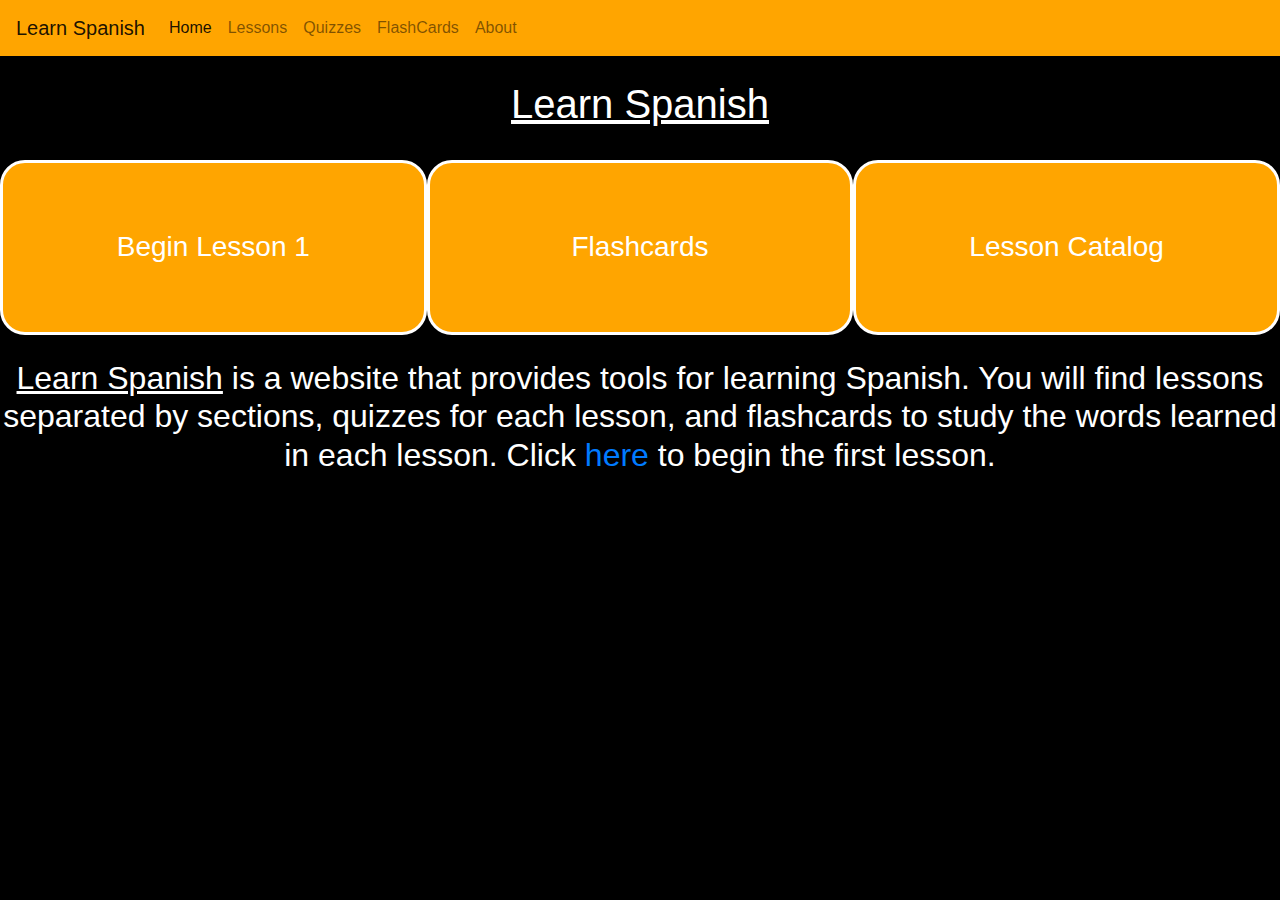
<file: index.html>
<!DOCTYPE html>
<html>
    <head>
    
        <title>Learn Spanish</title>

        <link rel="stylesheet" href="https://maxcdn.bootstrapcdn.com/bootstrap/4.0.0/css/bootstrap.min.css" integrity="sha384-Gn5384xqQ1aoWXA+058RXPxPg6fy4IWvTNh0E263XmFcJlSAwiGgFAW/dAiS6JXm" crossorigin="anonymous">
        <link rel="stylesheet" type="text/css" href="homepage.css">

        <meta charset="UTF-8">
        <meta name="viewport" content="width=device-width, initial-scale=1.0">

    </head>

    <body>

        <nav class="navbar navbar-expand-lg navbar-light navbar-custom">
            <a class="navbar-brand" href="index.html">Learn Spanish</a>
            <button class="navbar-toggler" type="button" data-toggle="collapse" data-target="#navbarSupportedContent" aria-controls="navbarSupportedContent" aria-expanded="false" aria-label="Toggle navigation">
                <span class="navbar-toggler-icon"></span>
            </button>

            <div class="collapse navbar-collapse" id="navbarSupportedContent">
                <ul class="navbar-nav mr-auto">
                    <li class="nav-item active">
                        <a class="nav-link" href="index.html">Home</a>
                    </li>
                    <li class="nav-item">
                        <a class="nav-link" href="lessons.html">Lessons</a>
                    </li>
                    <li class="nav-item">
                        <a class="nav-link" href="quizes.html">Quizzes</a>
                    </li>
                    <li class="nav-item">
                        <a class="nav-link" href="flashcards.html">FlashCards</a>
                    </li>
                    <li class="nav-item">
                        <a class="nav-link" href="about.html">About</a>
                    </li>
                </ul>
            </div>
        </nav>

        <div class="centered-container">

            <br>
            <h1 class="centered-text">Learn Spanish</h1>
            <br>

            <div class="row custom-row">
                <a href="lesson-pick.html?section=1" class="fixed-height-box col-md-4 centered-text"><div><h3><br><br>Begin Lesson 1</h3></div></a>
                <a href="flashcards.html" class="fixed-height-box col-md-4 centered-text"><div><h3><br><br>Flashcards</h3></div></a>
                <a href="lessons.html" class="fixed-height-box col-md-4 centered-text"><div><h3><br><br>Lesson Catalog</h3></div></a>
            </div>

            <br>
            <h2 class="centered-text"><u>Learn Spanish</u> is a website that provides tools for learning Spanish. You will find lessons separated by sections, quizzes for each lesson, and flashcards to study the words learned in each lesson. Click <a href="lesson-pick.html?section=1">here</a> to begin the first lesson.</h2>
        </div>

        <script src="https://code.jquery.com/jquery-3.2.1.slim.min.js" integrity="sha384-KJ3o2DKtIkvYIK3UENzmM7KCkRr/rE9/Qpg6aAZGJwFDMVNA/GpGFF93hXpG5KkN" crossorigin="anonymous"></script>
        <script src="https://cdnjs.cloudflare.com/ajax/libs/popper.js/1.12.9/umd/popper.min.js" integrity="sha384-ApNbgh9B+Y1QKtv3Rn7W3mgPxhU9K/ScQsAP7hUibX39j7fakFPskvXusvfa0b4Q" crossorigin="anonymous"></script>
        <script src="https://maxcdn.bootstrapcdn.com/bootstrap/4.0.0/js/bootstrap.min.js" integrity="sha384-JZR6Spejh4U02d8jOt6vLEHfe/JQGiRRSQQxSfFWpi1MquVdAyjUar5+76PVCmYl" crossorigin="anonymous"></script>

    </body>
</html>
</file>
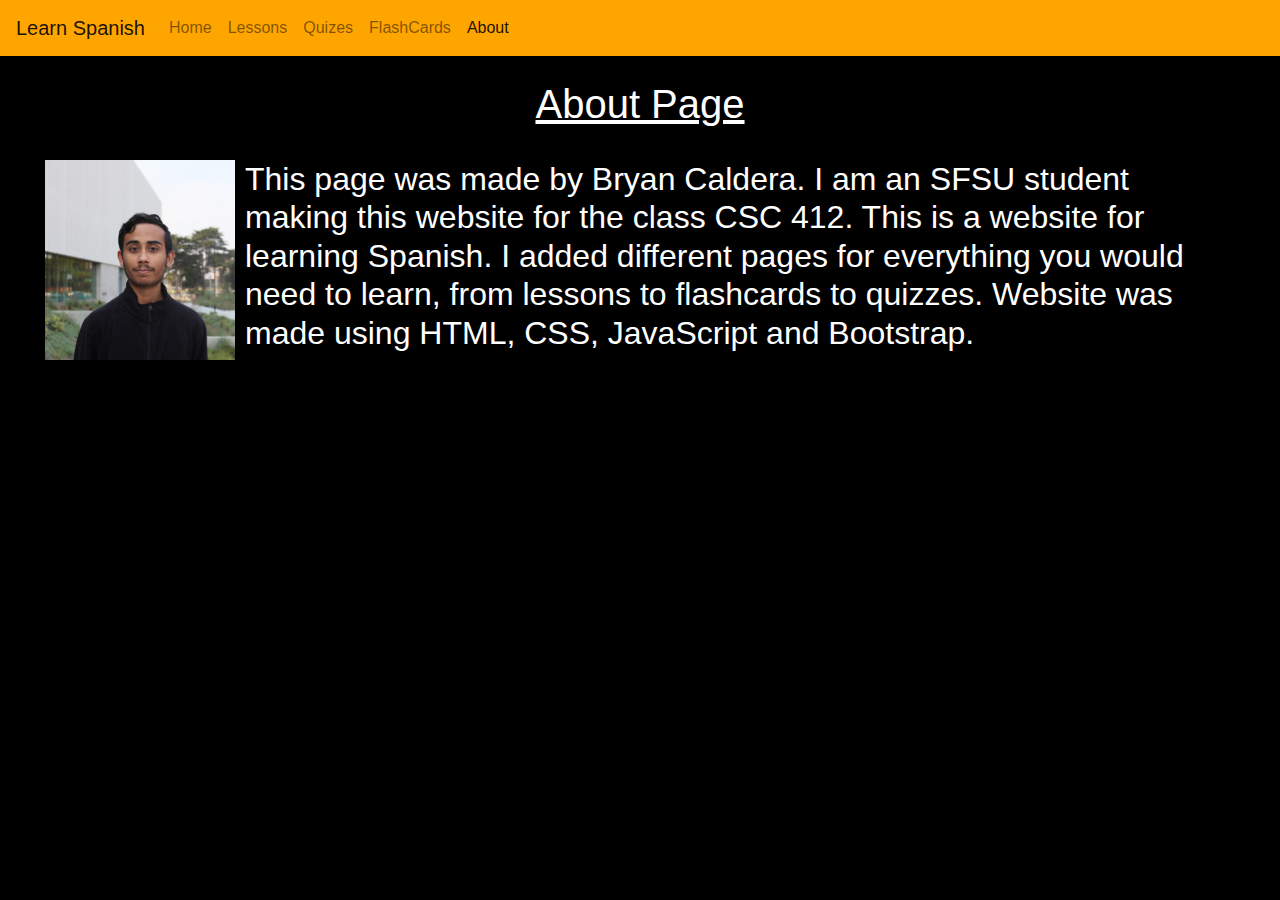
<file: about.html>
<!DOCTYPE html>
<html>
    <head>
        <title>About Page</title>
        <meta charset="UTF-8">
        <meta name="viewport" content="width=device-width, initial-scale=1.0">

        <link rel="stylesheet" href="https://maxcdn.bootstrapcdn.com/bootstrap/4.0.0/css/bootstrap.min.css" integrity="sha384-Gn5384xqQ1aoWXA+058RXPxPg6fy4IWvTNh0E263XmFcJlSAwiGgFAW/dAiS6JXm" crossorigin="anonymous">
        <link rel="stylesheet" type="text/css" href="homepage.css">
    </head>
    <body>

        <nav class="navbar navbar-expand-lg navbar-light navbar-custom">
            <a class="navbar-brand" href="index.html">Learn Spanish</a>
            <button class="navbar-toggler" type="button" data-toggle="collapse" data-target="#navbarSupportedContent" aria-controls="navbarSupportedContent" aria-expanded="false" aria-label="Toggle navigation">
                <span class="navbar-toggler-icon"></span>
            </button>

            <div class="collapse navbar-collapse" id="navbarSupportedContent">
                <ul class="navbar-nav mr-auto">
                    <li class="nav-item">
                        <a class="nav-link" href="index.html">Home</a>
                    </li>
                    <li class="nav-item">
                        <a class="nav-link" href="lessons.html">Lessons</a>
                    </li>
                    <li class="nav-item">
                        <a class="nav-link" href="quizes.html">Quizes</a>
                    </li>
                    <li class="nav-item">
                        <a class="nav-link" href="flashcards.html">FlashCards</a>
                    </li>
                    <li class="nav-item active">
                        <a class="nav-link" href="about.html">About</a>
                    </li>
                </ul>
            </div>
        </nav>

        <div class="centered-container">
            <br>
            <h1 class="centered-text">About Page</h1>
            <br>
            
            <img src="IMG_6267.jpeg" alt="A picture of the creator" class="self-portrait">
            <h2 class="bio-text">This page was made by Bryan Caldera. I am an SFSU student making this website for the class CSC 412. This is a website for learning Spanish. I added different pages for everything you would need to learn, from lessons to flashcards to quizzes. Website was made using HTML, CSS, JavaScript and Bootstrap.</h2>
            
        </div>
        <script src="https://code.jquery.com/jquery-3.2.1.slim.min.js" integrity="sha384-KJ3o2DKtIkvYIK3UENzmM7KCkRr/rE9/Qpg6aAZGJwFDMVNA/GpGFF93hXpG5KkN" crossorigin="anonymous"></script>
        <script src="https://cdnjs.cloudflare.com/ajax/libs/popper.js/1.12.9/umd/popper.min.js" integrity="sha384-ApNbgh9B+Y1QKtv3Rn7W3mgPxhU9K/ScQsAP7hUibX39j7fakFPskvXusvfa0b4Q" crossorigin="anonymous"></script>
        <script src="https://maxcdn.bootstrapcdn.com/bootstrap/4.0.0/js/bootstrap.min.js" integrity="sha384-JZR6Spejh4U02d8jOt6vLEHfe/JQGiRRSQQxSfFWpi1MquVdAyjUar5+76PVCmYl" crossorigin="anonymous"></script>

    </body>
</html>
</file>
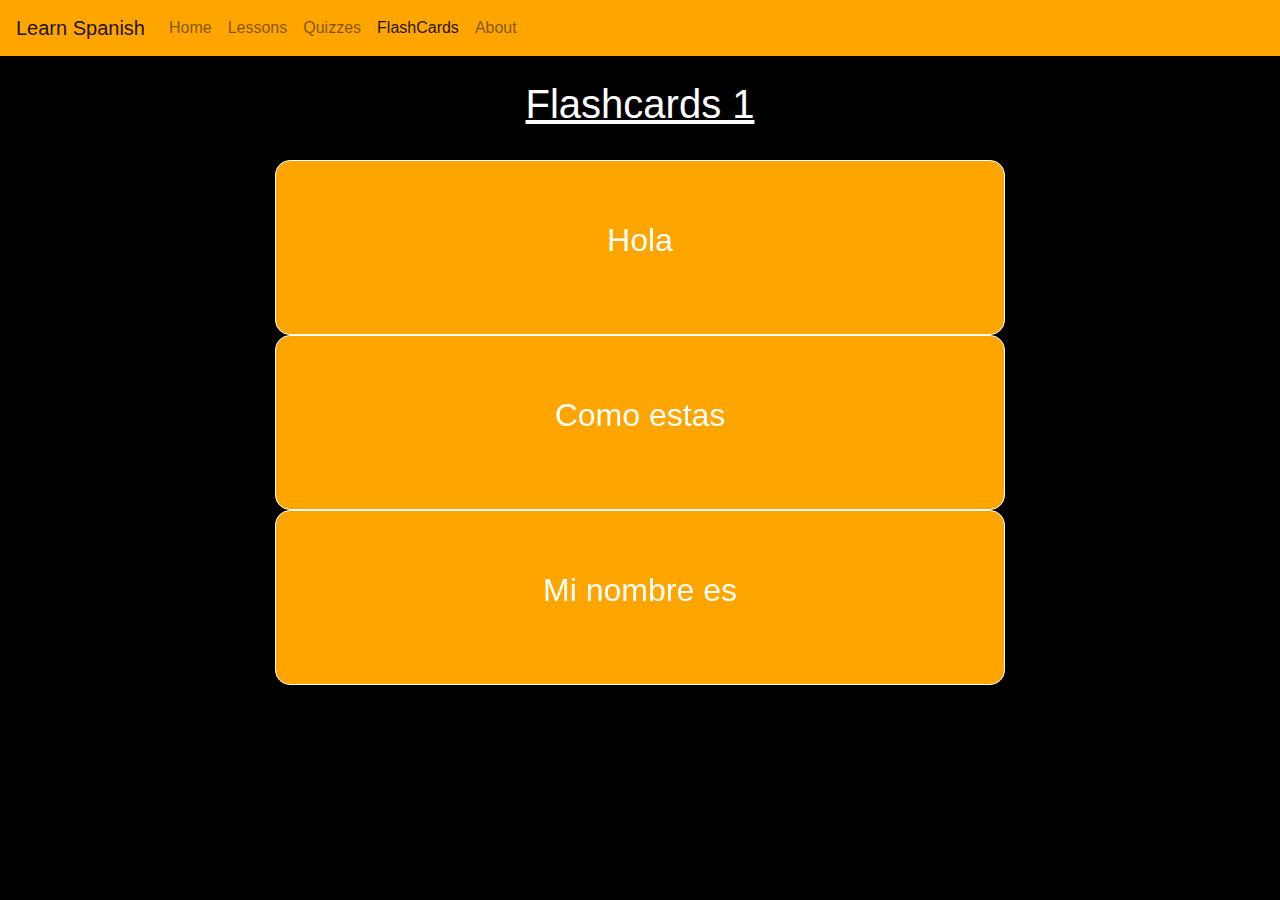
<file: flashcard-pick.html>
<!DOCTYPE html>
<!--
To change this license header, choose License Headers in Project Properties.
To change this template file, choose Tools | Templates
and open the template in the editor.
-->
<html>
    <head>
        <title>Flashcards 1</title>

        <link rel="stylesheet" href="https://maxcdn.bootstrapcdn.com/bootstrap/4.0.0/css/bootstrap.min.css" integrity="sha384-Gn5384xqQ1aoWXA+058RXPxPg6fy4IWvTNh0E263XmFcJlSAwiGgFAW/dAiS6JXm" crossorigin="anonymous">
        <link rel="stylesheet" type="text/css" href="homepage.css">

        <meta charset="UTF-8">
        <meta name="viewport" content="width=device-width, initial-scale=1.0">
    </head>
    <body>

        <nav class="navbar navbar-expand-lg navbar-light navbar-custom">
            <a class="navbar-brand" href="index.html">Learn Spanish</a>
            <button class="navbar-toggler" type="button" data-toggle="collapse" data-target="#navbarSupportedContent" aria-controls="navbarSupportedContent" aria-expanded="false" aria-label="Toggle navigation">
                <span class="navbar-toggler-icon"></span>
            </button>

            <div class="collapse navbar-collapse" id="navbarSupportedContent">
                <ul class="navbar-nav mr-auto">
                    <li class="nav-item">
                        <a class="nav-link" href="index.html">Home</a>
                    </li>
                    <li class="nav-item">
                        <a class="nav-link" href="lessons.html">Lessons</a>
                    </li>
                    <li class="nav-item">
                        <a class="nav-link" href="quizes.html">Quizzes</a>
                    </li>
                    <li class="nav-item active">
                        <a class="nav-link" href="flashcards.html">FlashCards</a>
                    </li>
                    <li class="nav-item">
                        <a class="nav-link" href="about.html">About</a>
                    </li>
                </ul>
            </div>
        </nav>

        <div class="container">
            <br>
            <h1 class="centered-text">Flashcards 1</h1>
            <br>

            <div class="row" id="father-row">
                <div class="col-md-2"></div>


                <!--<div class="col-md-4 fixed-height-box centered-text">a thing</div>-->

                <div class="col-md-8">
                    <div class="card">
                        <div class="card__face"><h2 id="card-front-1">Hola</h2></div>
                        <div class="card__face card__face--back"><h2 id="card-back-1">Hello</h2></div>
                    </div>
                </div>


                <div class="col-md-2"></div>
                <div class="col-md-2"></div>

                <div class="col-md-8">
                    <div id="card2" class="card card2">
                        <div class="card__face"><h2 id="card-front-2">Como estas</h2></div>
                        <div class="card__face card__face--back"><h2 id="card-back-2">How are you</h2></div>
                    </div>
                </div>

                <div class="col-md-2"></div>
                <div class="col-md-2"></div>

                <div class="col-md-8">
                    <div class="card card3">
                        <div class="card__face"><h2 id="card-front-3">Mi nombre es</h2></div>
                        <div class="card__face card__face--back"><h2 id="card-back-3">My name is</h2></div>
                    </div>
                </div>

                <div class="col-md-2"></div>


            </div>

        </div>

        <script>

            var card = document.querySelector('.card');
            card.addEventListener('click', function () {
                card.classList.toggle('is-flipped');
            });

            var card2 = document.getElementById("card2");
            card2.addEventListener('click', function () {
                card2.classList.toggle('is-flipped');
            });

            var card3 = document.querySelector('.card3');
            card3.addEventListener('click', function () {
                card3.classList.toggle('is-flipped');
            });

            const urlParams = new URLSearchParams(window.location.search);
            const myParam = urlParams.get('section');

            if (myParam == 2) {
                
                document.getElementById("card-front-1").innerHTML = "Uno";
                document.getElementById("card-front-2").innerHTML = "Dos";
                document.getElementById("card-front-3").innerHTML = "Tres";
                
                document.getElementById("card-back-1").innerHTML = "One";
                document.getElementById("card-back-2").innerHTML = "Two";
                document.getElementById("card-back-3").innerHTML = "Three";

                var element = document.getElementById("father-row");

                var tempElem = document.createElement("div");

                tempElem.classList.add("col-md-2");
                element.appendChild(tempElem);
                element.appendChild(tempElem);

                tempElem = document.createElement("div");
                tempElem.classList.add("col-md-8");
                element.appendChild(tempElem);

                var childTemp = document.createElement("div");
                childTemp.classList.add("card");
                childTemp.classList.add("card4");
                tempElem.appendChild(childTemp);

                var front = document.createElement("div");
                front.classList.add("card__face");
                front.innerHTML = "<h2>Cuatro</h2>";
                childTemp.appendChild(front);

                var back = document.createElement("div");
                back.classList.add("card__face");
                back.classList.add("card__face--back");
                back.innerHTML = "<h2>Four</h2>";
                childTemp.appendChild(back);

                var card4 = document.querySelector('.card4');
                card4.addEventListener('click', function () {
                    card4.classList.toggle('is-flipped');
                });

            }

        </script>

        <script src="https://code.jquery.com/jquery-3.2.1.slim.min.js" integrity="sha384-KJ3o2DKtIkvYIK3UENzmM7KCkRr/rE9/Qpg6aAZGJwFDMVNA/GpGFF93hXpG5KkN" crossorigin="anonymous"></script>
        <script src="https://cdnjs.cloudflare.com/ajax/libs/popper.js/1.12.9/umd/popper.min.js" integrity="sha384-ApNbgh9B+Y1QKtv3Rn7W3mgPxhU9K/ScQsAP7hUibX39j7fakFPskvXusvfa0b4Q" crossorigin="anonymous"></script>
        <script src="https://maxcdn.bootstrapcdn.com/bootstrap/4.0.0/js/bootstrap.min.js" integrity="sha384-JZR6Spejh4U02d8jOt6vLEHfe/JQGiRRSQQxSfFWpi1MquVdAyjUar5+76PVCmYl" crossorigin="anonymous"></script>

    </body>
</html>
</file>
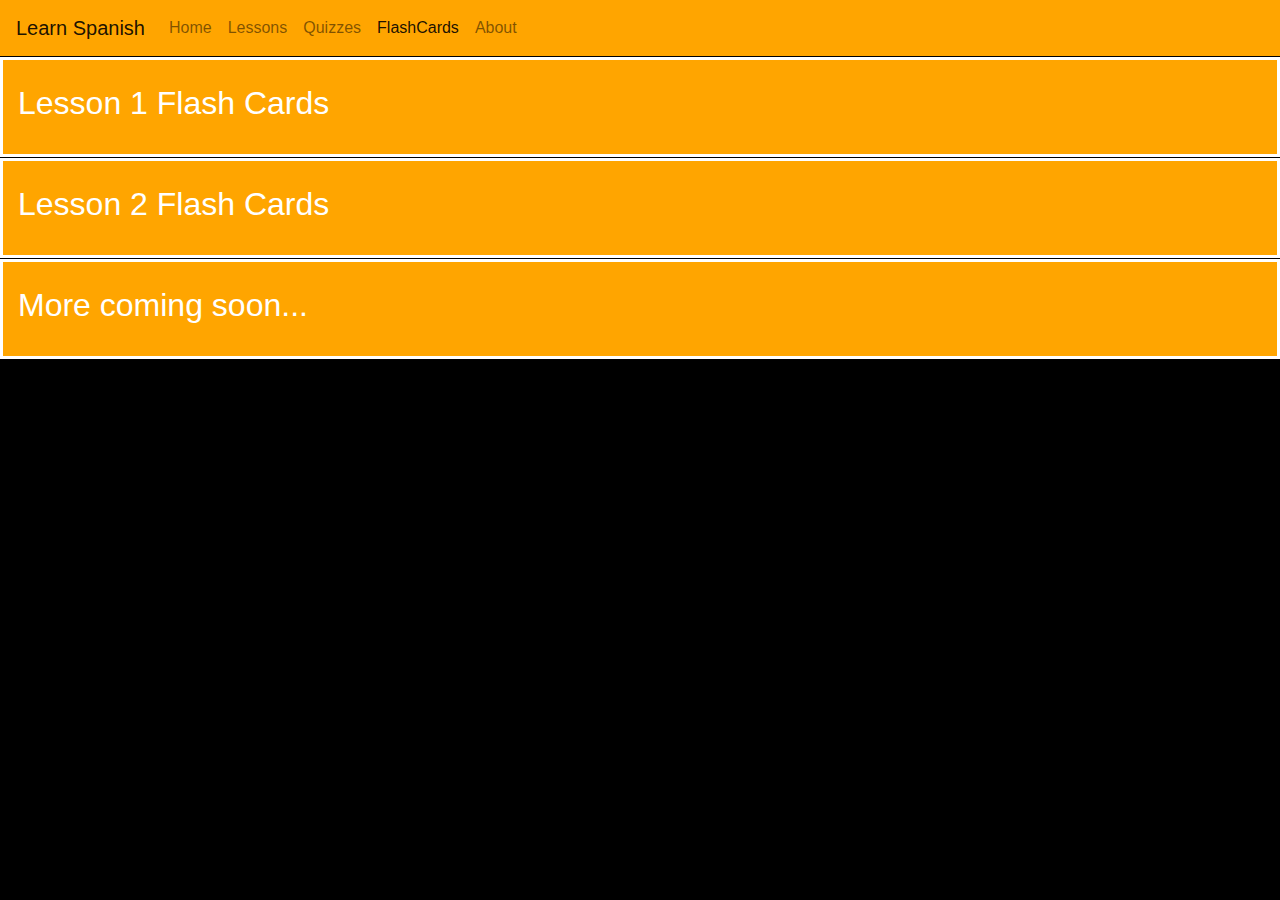
<file: flashcards.html>
<!DOCTYPE html>
<html>
    <head>
        <title>FLashcards</title>
        <meta charset="UTF-8">
        <meta name="viewport" content="width=device-width, initial-scale=1.0">
        <link rel="stylesheet" href="https://maxcdn.bootstrapcdn.com/bootstrap/4.0.0/css/bootstrap.min.css" integrity="sha384-Gn5384xqQ1aoWXA+058RXPxPg6fy4IWvTNh0E263XmFcJlSAwiGgFAW/dAiS6JXm" crossorigin="anonymous">
        <link rel="stylesheet" type="text/css" href="homepage.css">
    </head>
    <body>

        <nav class="navbar navbar-expand-lg navbar-light navbar-custom">
            <a class="navbar-brand" href="index.html">Learn Spanish</a>
            <button class="navbar-toggler" type="button" data-toggle="collapse" data-target="#navbarSupportedContent" aria-controls="navbarSupportedContent" aria-expanded="false" aria-label="Toggle navigation">
                <span class="navbar-toggler-icon"></span>
            </button>

            <div class="collapse navbar-collapse" id="navbarSupportedContent">
                <ul class="navbar-nav mr-auto">
                    <li class="nav-item">
                        <a class="nav-link" href="index.html">Home</a>
                    </li>
                    <li class="nav-item">
                        <a class="nav-link" href="lessons.html">Lessons</a>
                    </li>
                    <li class="nav-item">
                        <a class="nav-link" href="quizes.html">Quizzes</a>
                    </li>
                    <li class="nav-item">
                        <a class="nav-link active" href="flashcards.html">FlashCards</a>
                    </li>
                    <li class="nav-item">
                        <a class="nav-link" href="about.html">About</a>
                    </li>
                </ul>
            </div>
        </nav>

        <div id="div1" class="centered-container">
            <div id="div2" class="row custom-row">
                <a href="flashcard-pick.html?section=1" class="col-md-12 table-cell"><div><br><h2>Lesson 1 Flash Cards</h2></div></a>
                <a href="flashcard-pick.html?section=2" class="col-md-12 table-cell"><div><br><h2>Lesson 2 Flash Cards</h2></div></a>
                <div class="col-md-12 table-cell"><br><h2>More coming soon...</h2></div>
            </div>
        </div>

        <script src="https://code.jquery.com/jquery-3.2.1.slim.min.js" integrity="sha384-KJ3o2DKtIkvYIK3UENzmM7KCkRr/rE9/Qpg6aAZGJwFDMVNA/GpGFF93hXpG5KkN" crossorigin="anonymous"></script>
        <script src="https://cdnjs.cloudflare.com/ajax/libs/popper.js/1.12.9/umd/popper.min.js" integrity="sha384-ApNbgh9B+Y1QKtv3Rn7W3mgPxhU9K/ScQsAP7hUibX39j7fakFPskvXusvfa0b4Q" crossorigin="anonymous"></script>
        <script src="https://maxcdn.bootstrapcdn.com/bootstrap/4.0.0/js/bootstrap.min.js" integrity="sha384-JZR6Spejh4U02d8jOt6vLEHfe/JQGiRRSQQxSfFWpi1MquVdAyjUar5+76PVCmYl" crossorigin="anonymous"></script>

    </body>
</html>
</file>
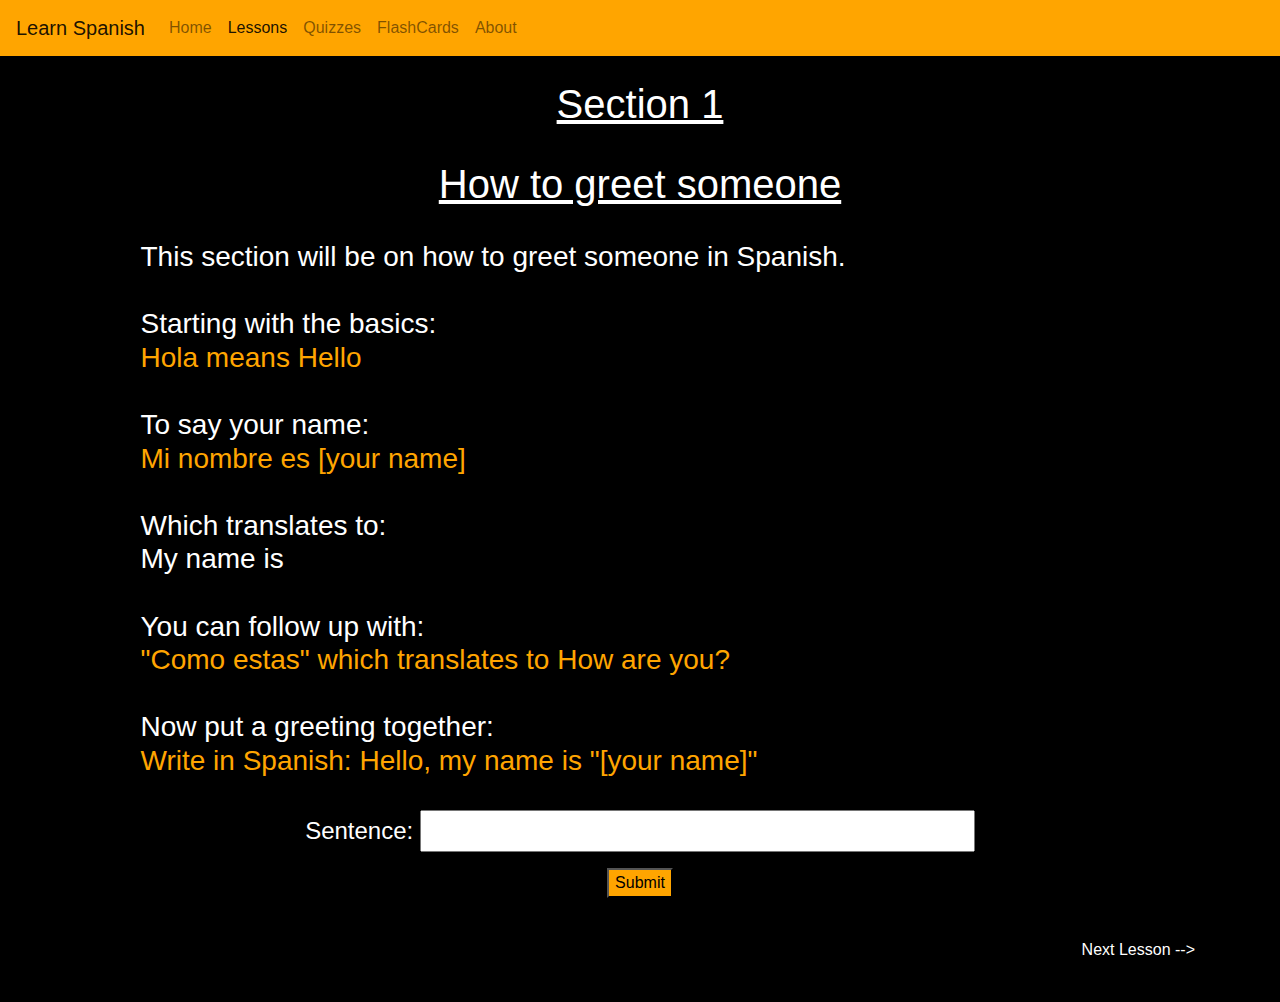
<file: lesson-pick.html>
<!DOCTYPE html>
<!--
To change this license header, choose License Headers in Project Properties.
To change this template file, choose Tools | Templates
and open the template in the editor.
-->
<html>
    <head>
        <title id="title-page">Lesson 1</title>
        <meta charset="UTF-8">
        <meta name="viewport" content="width=device-width, initial-scale=1.0">
        <link rel="stylesheet" href="https://maxcdn.bootstrapcdn.com/bootstrap/4.0.0/css/bootstrap.min.css" integrity="sha384-Gn5384xqQ1aoWXA+058RXPxPg6fy4IWvTNh0E263XmFcJlSAwiGgFAW/dAiS6JXm" crossorigin="anonymous">
        <link rel="stylesheet" type="text/css" href="homepage.css">
    </head>
    <body>

        <nav class="navbar navbar-expand-lg navbar-light navbar-custom">
            <a class="navbar-brand" href="index.html">Learn Spanish</a>
            <button class="navbar-toggler" type="button" data-toggle="collapse" data-target="#navbarSupportedContent" aria-controls="navbarSupportedContent" aria-expanded="false" aria-label="Toggle navigation">
                <span class="navbar-toggler-icon"></span>
            </button>

            <div class="collapse navbar-collapse" id="navbarSupportedContent">
                <ul class="navbar-nav mr-auto">
                    <li class="nav-item">
                        <a class="nav-link" href="index.html">Home</a>
                    </li>
                    <li class="nav-item">
                        <a class="nav-link active" href="lessons.html">Lessons</a>
                    </li>
                    <li class="nav-item">
                        <a class="nav-link" href="quizes.html">Quizzes</a>
                    </li>
                    <li class="nav-item">
                        <a class="nav-link" href="flashcards.html">FlashCards</a>
                    </li>
                    <li class="nav-item">
                        <a class="nav-link" href="about.html">About</a>
                    </li>
                </ul>
            </div>
        </nav>

        <div class="container">
            <br>
            <h1 class="centered-text" id="title1">Section 1</h1>
            <br>
            <h1 class="centered-text" id="title2">How to greet someone</h1>
            <br>

            <h3 id="middle-text" class="lesson-text">This section will be on how to greet someone in Spanish. <br><br>Starting with the basics: <br><span style="color:orange;">Hola means Hello</span> <br><br>To say your name:<br><span style="color:orange;">Mi nombre es [your name] </span><br><br>Which translates to: <br>My name is <br><br>You can follow up with:<br><span style="color:orange;">"Como estas" which translates to How are you?</span><br><br>Now put a greeting together:<br><span style="color:orange;">Write in Spanish: Hello, my name is "[your name]"</span></h3>
            <br>
            <div class="centered-text">
                <p style="font-size:18pt;">Sentence: <input type="text" id="myText" style="width: 50%;"></p>

                <button onclick="myFunction()" style="background-color:orange;">Submit</button>

                <p id="demo"></p>
                
                <br>
                <a href="lesson-pick.html?section=2" id="follow-up" style="text-align: right;"><p>Next Lesson --></p></a>
                <br>

                <script>
                    
                    var ans = "hola, mi nombre es";
                    
                    const urlParams = new URLSearchParams(window.location.search);
                    const myParam = urlParams.get('section');
                    
                    if (myParam == 2){
                        
                        var element = document.getElementById("follow-up");
                        var url = "lesson-pick.html?section=1"
                        element.setAttribute("href", url);
                        element.setAttribute("style", "text-align: left;");
                        element.innerHTML = "<p><-- Previous Lesson</p>";
                        
                        ans = "uno";
                        document.getElementById("title-page").innerHTML = "Section 2";
                        document.getElementById("title1").innerHTML = "Section 2";
                        document.getElementById("title2").innerHTML = "Numbers!";
                        document.getElementById("middle-text").innerHTML = "This lesson is on numbers <br> It is still under construction: <br><span style=\"color:orange;\">Uno=One<br>Dos=Two<br>Tres=Three<br>Cuatro=Four</span><br>Write the number 1 below:";
                    }
                    
                    function myFunction() {

                        var x = document.getElementById("myText").value.toLowerCase();
                        var y = "";
                        for (var i = 0; i < ans.length; i++) {
                            y += x.charAt(i);
                        }
                  
                        var output = "Not quite right. Try again!";
                        if (ans === y) {
                            output = "Perfect!";
                        }
                        document.getElementById("demo").innerHTML = output;
                    }

                </script>
            </div>
        </div>

        <script src="https://code.jquery.com/jquery-3.2.1.slim.min.js" integrity="sha384-KJ3o2DKtIkvYIK3UENzmM7KCkRr/rE9/Qpg6aAZGJwFDMVNA/GpGFF93hXpG5KkN" crossorigin="anonymous"></script>
        <script src="https://cdnjs.cloudflare.com/ajax/libs/popper.js/1.12.9/umd/popper.min.js" integrity="sha384-ApNbgh9B+Y1QKtv3Rn7W3mgPxhU9K/ScQsAP7hUibX39j7fakFPskvXusvfa0b4Q" crossorigin="anonymous"></script>
        <script src="https://maxcdn.bootstrapcdn.com/bootstrap/4.0.0/js/bootstrap.min.js" integrity="sha384-JZR6Spejh4U02d8jOt6vLEHfe/JQGiRRSQQxSfFWpi1MquVdAyjUar5+76PVCmYl" crossorigin="anonymous"></script>

    </body>
</html>
</file>
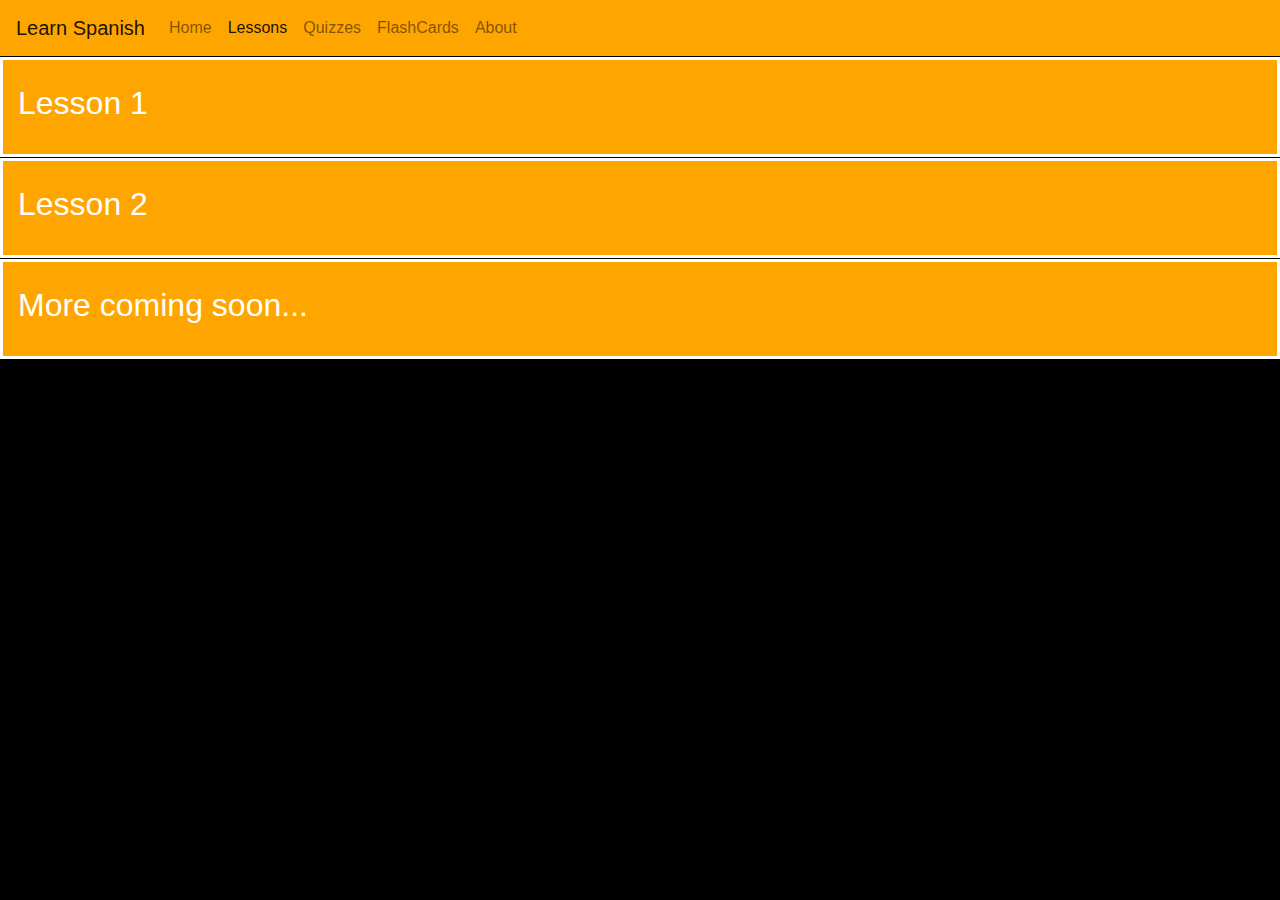
<file: lessons.html>
<!DOCTYPE html>
<html>
    <head>
        <title>Lessons</title>
        <meta charset="UTF-8">
        <meta name="viewport" content="width=device-width, initial-scale=1.0">
        <link rel="stylesheet" href="https://maxcdn.bootstrapcdn.com/bootstrap/4.0.0/css/bootstrap.min.css" integrity="sha384-Gn5384xqQ1aoWXA+058RXPxPg6fy4IWvTNh0E263XmFcJlSAwiGgFAW/dAiS6JXm" crossorigin="anonymous">
        <link rel="stylesheet" type="text/css" href="homepage.css">
    </head>
    <body>

        <nav class="navbar navbar-expand-lg navbar-light navbar-custom">
            <a class="navbar-brand" href="index.html">Learn Spanish</a>
            <button class="navbar-toggler" type="button" data-toggle="collapse" data-target="#navbarSupportedContent" aria-controls="navbarSupportedContent" aria-expanded="false" aria-label="Toggle navigation">
                <span class="navbar-toggler-icon"></span>
            </button>

            <div class="collapse navbar-collapse" id="navbarSupportedContent">
                <ul class="navbar-nav mr-auto">
                    <li class="nav-item">
                        <a class="nav-link" href="index.html">Home</a>
                    </li>
                    <li class="nav-item">
                        <a class="nav-link active" href="lessons.html">Lessons</a>
                    </li>
                    <li class="nav-item">
                        <a class="nav-link" href="quizes.html">Quizzes</a>
                    </li>
                    <li class="nav-item">
                        <a class="nav-link" href="flashcards.html">FlashCards</a>
                    </li>
                    <li class="nav-item">
                        <a class="nav-link" href="about.html">About</a>
                    </li>
                </ul>
            </div>
        </nav>

        <div id="div1" class="centered-container">
            <div id="div2" class="row custom-row">
                <a href="lesson-pick.html?section=1" class="col-md-12 table-cell"><div><br><h2>Lesson 1</h2></div></a>
                <a href="lesson-pick.html?section=2" class="col-md-12 table-cell"><div><br><h2>Lesson 2</h2></div></a>
                <div class="col-md-12 table-cell"><br><h2>More coming soon...</h2></div>
            </div>
        </div>

        <script src="https://code.jquery.com/jquery-3.2.1.slim.min.js" integrity="sha384-KJ3o2DKtIkvYIK3UENzmM7KCkRr/rE9/Qpg6aAZGJwFDMVNA/GpGFF93hXpG5KkN" crossorigin="anonymous"></script>
        <script src="https://cdnjs.cloudflare.com/ajax/libs/popper.js/1.12.9/umd/popper.min.js" integrity="sha384-ApNbgh9B+Y1QKtv3Rn7W3mgPxhU9K/ScQsAP7hUibX39j7fakFPskvXusvfa0b4Q" crossorigin="anonymous"></script>
        <script src="https://maxcdn.bootstrapcdn.com/bootstrap/4.0.0/js/bootstrap.min.js" integrity="sha384-JZR6Spejh4U02d8jOt6vLEHfe/JQGiRRSQQxSfFWpi1MquVdAyjUar5+76PVCmYl" crossorigin="anonymous"></script>

    </body>
</html>
</file>
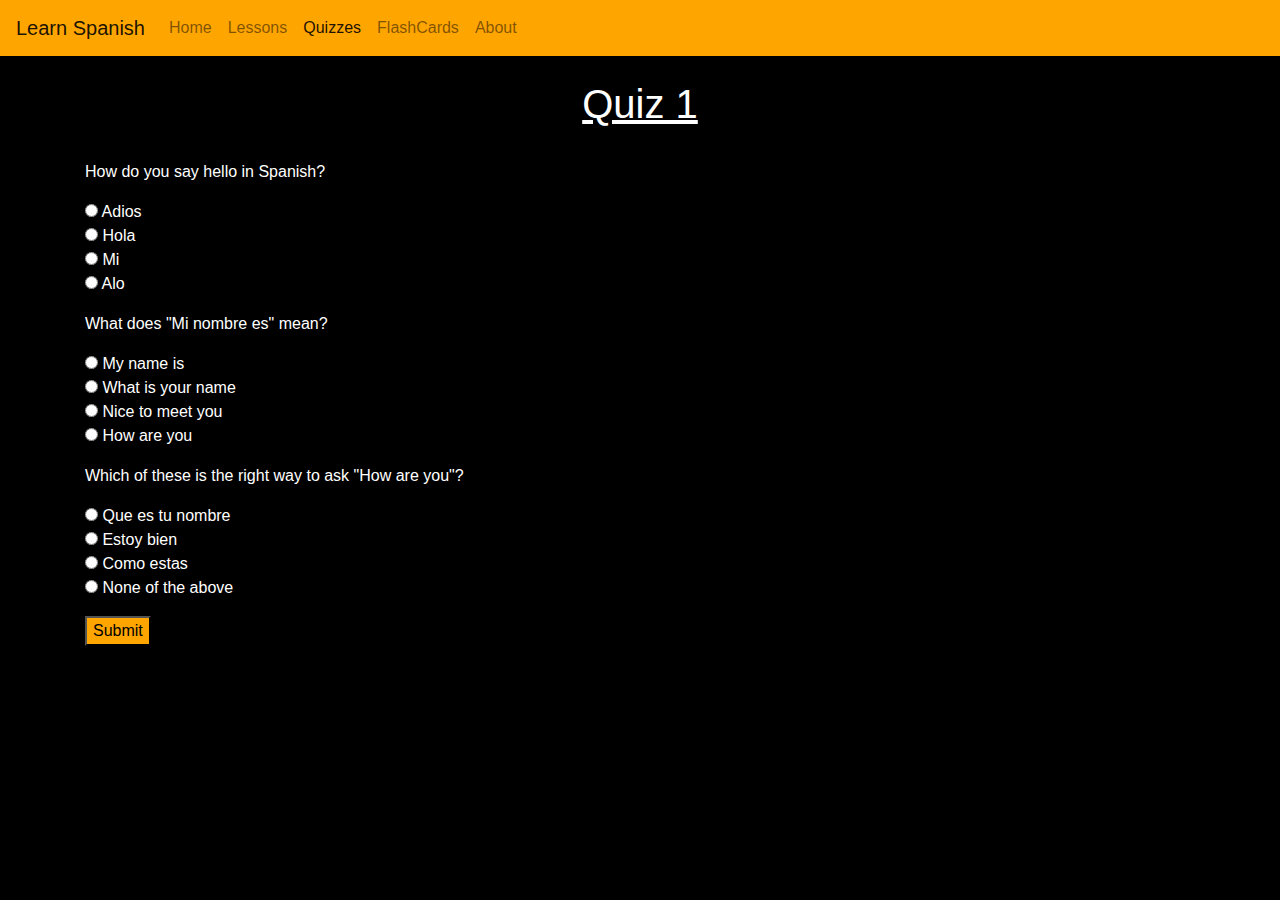
<file: quiz-pick.html>
<!DOCTYPE html>
<!--
To change this license header, choose License Headers in Project Properties.
To change this template file, choose Tools | Templates
and open the template in the editor.
-->
<html>
    <head>
        <title>Quiz 1</title>

        <link rel="stylesheet" href="https://maxcdn.bootstrapcdn.com/bootstrap/4.0.0/css/bootstrap.min.css" integrity="sha384-Gn5384xqQ1aoWXA+058RXPxPg6fy4IWvTNh0E263XmFcJlSAwiGgFAW/dAiS6JXm" crossorigin="anonymous">
        <link rel="stylesheet" type="text/css" href="homepage.css">

        <meta charset="UTF-8">
        <meta name="viewport" content="width=device-width, initial-scale=1.0">
    </head>
    <body>

        <nav class="navbar navbar-expand-lg navbar-light navbar-custom">
            <a class="navbar-brand" href="index.html">Learn Spanish</a>
            <button class="navbar-toggler" type="button" data-toggle="collapse" data-target="#navbarSupportedContent" aria-controls="navbarSupportedContent" aria-expanded="false" aria-label="Toggle navigation">
                <span class="navbar-toggler-icon"></span>
            </button>

            <div class="collapse navbar-collapse" id="navbarSupportedContent">
                <ul class="navbar-nav mr-auto">
                    <li class="nav-item">
                        <a class="nav-link" href="index.html">Home</a>
                    </li>
                    <li class="nav-item">
                        <a class="nav-link" href="lessons.html">Lessons</a>
                    </li>
                    <li class="nav-item">
                        <a class="nav-link active" href="quizes.html">Quizzes</a>
                    </li>
                    <li class="nav-item">
                        <a class="nav-link" href="flashcards.html">FlashCards</a>
                    </li>
                    <li class="nav-item">
                        <a class="nav-link" href="about.html">About</a>
                    </li>
                </ul>
            </div>
        </nav>

        <div class="container">
            <br>
            <h1 class="centered-text" id="title1">Quiz 1</h1>
            <br>

            <p id="q1">How do you say hello in Spanish?</p>
            <input type="radio" name="choice" value="30" id="q1a1"><span id="text-q1a1"> Adios</span><br>
            <input type="radio" name="choice" value="60" id="q1a2"><span id="text-q1a2"> Hola</span><br>
            <input type="radio" name="choice" value="100" id="q1a3"><span id="text-q1a3"> Mi</span><br>
            <input type="radio" name="choice" value="100" id="q1a4"><span id="text-q1a4"> Alo</span><br> 
            <p id="demo" class="wrong"></p>

            <p id="q2">What does "Mi nombre es" mean?</p>
                <input type="radio" name="choice2" value="30" id="q2a1"><span id="text-q2a1"> My name is</span><br>
                <input type="radio" name="choice2" value="60" id="q2a2"><span id="text-q2a2"> What is your name</span><br>
                <input type="radio" name="choice2" value="100" id="q2a3"><span id="text-q2a3"> Nice to meet you</span><br>
                <input type="radio" name="choice2" value="100" id="q2a4"><span id="text-q2a4"> How are you</span><br> 
            <p id="demo2" class="wrong"></p>

            <p id="q3">Which of these is the right way to ask "How are you"?</p>
            <input type="radio" name="choice3" value="30" id="q3a1"><span id="text-q3a1"> Que es tu nombre</span><br>
            <input type="radio" name="choice3" value="60" id="q3a2"><span id="text-q3a2"> Estoy bien</span><br>
            <input type="radio" name="choice3" value="100" id="q3a3"><span id="text-q3a3"> Como estas</span><br>
            <input type="radio" name="choice3" value="100" id="q3a4"><span id="text-q3a4"> None of the above</span><br> 
            <p id="demo3" class="wrong"></p>

            <button onclick="myFunction()" style="background-color:orange;">Submit</button>

        </div>

        <script>

            const urlParams = new URLSearchParams(window.location.search);
            const myParam = urlParams.get('section');

            if (myParam == 2){
                
                document.getElementById("title1").innerHTML = "Section 2";
                
                document.getElementById("q1").innerHTML = "One in spanish:";
                document.getElementById("text-q1a1").innerHTML = " uno";
                document.getElementById("text-q1a2").innerHTML = " tres";
                document.getElementById("text-q1a3").innerHTML = " cuatro";
                document.getElementById("text-q1a4").innerHTML = " dos";
                
                document.getElementById("q2").innerHTML = "Two in spanish:";
                document.getElementById("text-q2a1").innerHTML = " uno";
                document.getElementById("text-q2a2").innerHTML = " tres";
                document.getElementById("text-q2a3").innerHTML = " cuatro";
                document.getElementById("text-q2a4").innerHTML = " dos";
                
                document.getElementById("q3").innerHTML = "Three in spanish:";
                document.getElementById("text-q3a1").innerHTML = " uno";
                document.getElementById("text-q3a2").innerHTML = " tres";
                document.getElementById("text-q3a3").innerHTML = " cuatro";
                document.getElementById("text-q3a4").innerHTML = " dos";
            }

            function myFunction() {

                var correct = false;
                if(myParam == 2){
                    if (document.getElementById("q1a1").checked) {
                        correct = true;
                    }
                }else {
                    if (document.getElementById("q1a2").checked) {
                        correct = true;
                    }
                }
                var ans = "Wrong";
                if (correct) {
                    ans = "Correct";
                    document.getElementById("demo").style = "background-color: green;";
                }
                document.getElementById("demo").innerHTML = ans;


                var correct2 = false;
                if(myParam == 2){
                    if (document.getElementById("q2a4").checked) {
                        correct2 = true;
                    }
                }else {
                    if (document.getElementById("q2a1").checked) {
                        correct2 = true;
                    }
                }
                var ans2 = "Wrong";
                if (correct2) {
                    ans2 = "Correct";
                    document.getElementById("demo2").style = "background-color: green;";
                }
                document.getElementById("demo2").innerHTML = ans2;

                var correct3 = false;
                if(myParam == 2){
                    if (document.getElementById("q3a2").checked) {
                        correct3 = true;
                    }
                }else {
                    if (document.getElementById("q3a3").checked) {
                        correct3 = true;
                    }
                }
                var ans3 = "Wrong";
                if (correct3) {
                    ans3 = "Correct";
                    document.getElementById("demo3").style = "background-color: green;";
                }
                document.getElementById("demo3").innerHTML = ans3;
            }
        </script>

        <script src="https://code.jquery.com/jquery-3.2.1.slim.min.js" integrity="sha384-KJ3o2DKtIkvYIK3UENzmM7KCkRr/rE9/Qpg6aAZGJwFDMVNA/GpGFF93hXpG5KkN" crossorigin="anonymous"></script>
        <script src="https://cdnjs.cloudflare.com/ajax/libs/popper.js/1.12.9/umd/popper.min.js" integrity="sha384-ApNbgh9B+Y1QKtv3Rn7W3mgPxhU9K/ScQsAP7hUibX39j7fakFPskvXusvfa0b4Q" crossorigin="anonymous"></script>
        <script src="https://maxcdn.bootstrapcdn.com/bootstrap/4.0.0/js/bootstrap.min.js" integrity="sha384-JZR6Spejh4U02d8jOt6vLEHfe/JQGiRRSQQxSfFWpi1MquVdAyjUar5+76PVCmYl" crossorigin="anonymous"></script>

    </body>
</html>
</file>
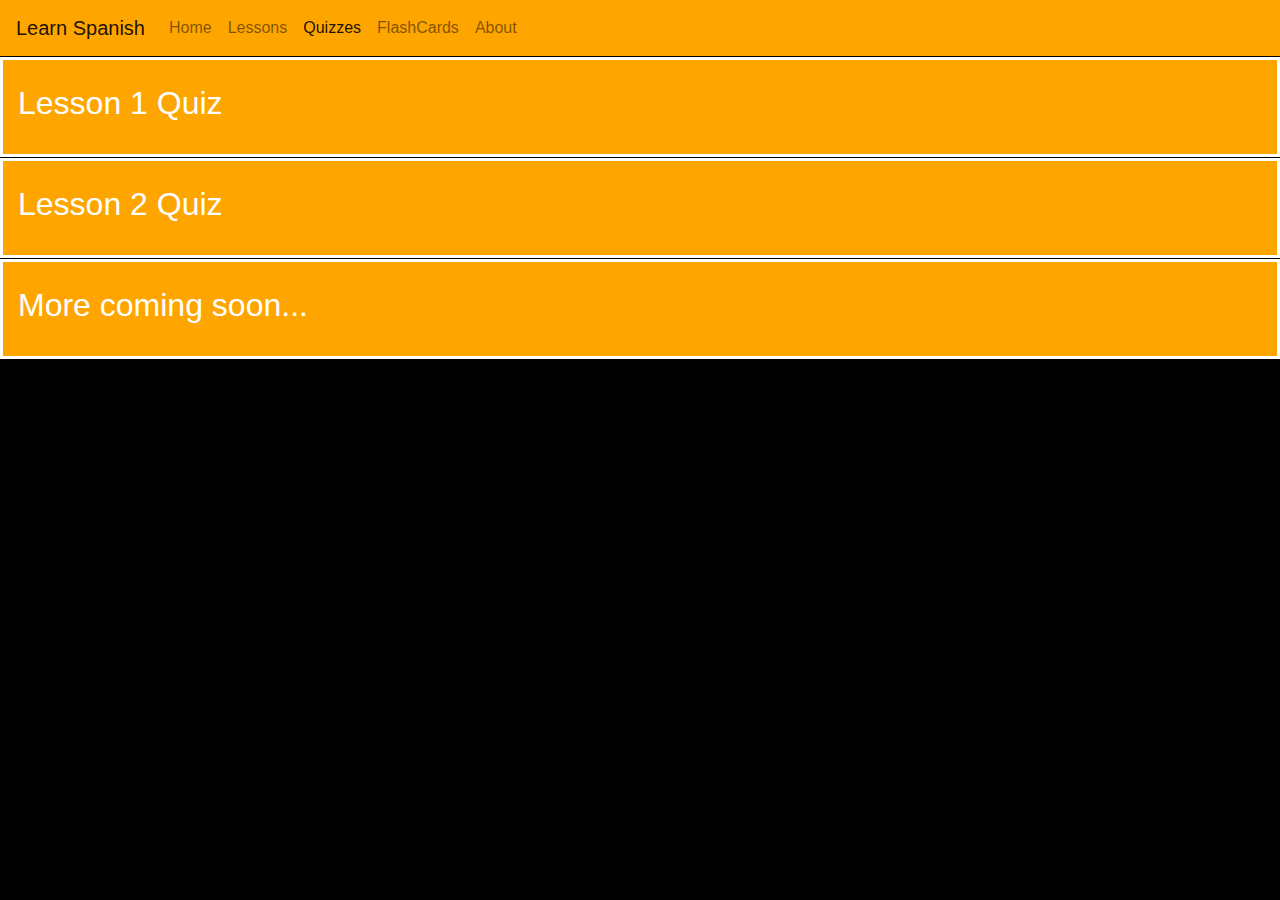
<file: quizes.html>
<!DOCTYPE html>
<html>
    <head>
        <title>Quizzes</title>
        <meta charset="UTF-8">
        <meta name="viewport" content="width=device-width, initial-scale=1.0">
        <link rel="stylesheet" href="https://maxcdn.bootstrapcdn.com/bootstrap/4.0.0/css/bootstrap.min.css" integrity="sha384-Gn5384xqQ1aoWXA+058RXPxPg6fy4IWvTNh0E263XmFcJlSAwiGgFAW/dAiS6JXm" crossorigin="anonymous">
        <link rel="stylesheet" type="text/css" href="homepage.css">
    </head>
    <body>

        <nav class="navbar navbar-expand-lg navbar-light navbar-custom">
            <a class="navbar-brand" href="index.html">Learn Spanish</a>
            <button class="navbar-toggler" type="button" data-toggle="collapse" data-target="#navbarSupportedContent" aria-controls="navbarSupportedContent" aria-expanded="false" aria-label="Toggle navigation">
                <span class="navbar-toggler-icon"></span>
            </button>

            <div class="collapse navbar-collapse" id="navbarSupportedContent">
                <ul class="navbar-nav mr-auto">
                    <li class="nav-item">
                        <a class="nav-link" href="index.html">Home</a>
                    </li>
                    <li class="nav-item">
                        <a class="nav-link" href="lessons.html">Lessons</a>
                    </li>
                    <li class="nav-item">
                        <a class="nav-link active" href="quizes.html">Quizzes</a>
                    </li>
                    <li class="nav-item">
                        <a class="nav-link" href="flashcards.html">FlashCards</a>
                    </li>
                    <li class="nav-item">
                        <a class="nav-link" href="about.html">About</a>
                    </li>
                </ul>
            </div>
        </nav>

        <div id="div1" class="centered-container">
            <div id="div2" class="row custom-row">
                <a href="quiz-pick.html?section=1" class="col-md-12 table-cell"><div><br><h2>Lesson 1 Quiz</h2></div></a>
                <a href="quiz-pick.html?section=2" class="col-md-12 table-cell"><div><br><h2>Lesson 2 Quiz</h2></div></a>
                <div class="col-md-12 table-cell"><br><h2>More coming soon...</h2></div>
            </div>
        </div>

        <script src="https://code.jquery.com/jquery-3.2.1.slim.min.js" integrity="sha384-KJ3o2DKtIkvYIK3UENzmM7KCkRr/rE9/Qpg6aAZGJwFDMVNA/GpGFF93hXpG5KkN" crossorigin="anonymous"></script>
        <script src="https://cdnjs.cloudflare.com/ajax/libs/popper.js/1.12.9/umd/popper.min.js" integrity="sha384-ApNbgh9B+Y1QKtv3Rn7W3mgPxhU9K/ScQsAP7hUibX39j7fakFPskvXusvfa0b4Q" crossorigin="anonymous"></script>
        <script src="https://maxcdn.bootstrapcdn.com/bootstrap/4.0.0/js/bootstrap.min.js" integrity="sha384-JZR6Spejh4U02d8jOt6vLEHfe/JQGiRRSQQxSfFWpi1MquVdAyjUar5+76PVCmYl" crossorigin="anonymous"></script>

    </body>
</html>
</file>
<file: homepage.css>
/* 
    Created on : May 2, 2019, 12:09:55 PM
    Author     : bryancaldera
*/

.navbar-custom {
    background-color: orange;
}

body {
    background-color: black;
}

h1 {
    color: white;
    text-decoration: underline;
}

p {
    color: white;
}

h3 {
    color: white;
}

h2 {
    color: white;
}

#myText {
    font-size:18pt;
}

#demo {
    font-size:18pt;
}

#demo2 {
    font-size:18pt;
}

#demo3 {
    font-size:18pt;
}

.self-portrait {
    width: 200px;
    height: 200px;
    float: left;
    margin-left: 5vh;
    padding-right: 10px;
    object-fit: cover;
}

.table-cell {
    border-style: solid;
    border-color: white;
    background-color: orange;
    height: 100px;
    margin-top: 1px;
}

.bio-text {
    color: white;
    margin-right: 5vh;
    margin-left: 5vh;
}

.centered-text {
    text-align: center;
}

.custom-row {
    margin-left: 0%;
    width: 100%;
}

.fixed-height-box {
    height: 175px;
    background-color: orange;
    color: white;
    border-style: solid;
    border-color: white;
    border-radius: 25px;
}

.lesson-text {
    margin-left: 5%;
    margin-right: 5%;
}

.card {
    
    height: 175px;
    background-color: orange;
    color: white;
    border-style: solid;
    border-color: white;
    border-radius: 15px;

    perspective: 500px;
    cursor: pointer;
    transform-style: preserve-3d;
    -webkit-transform-style: preserve-3d;
    transform-origin: center;
    -webkit-transform-origin: center;
    transition: transform 1s;
    -webkit-transition: transform 1s;
}

.is-flipped {
    transform: rotateY(-180deg);
    -webkit-transform: rotateY(-180deg);
}

.card__face {
    position: absolute;
    width: 100%;
    height: 100%;
    text-align: center;
    margin-top: 60px;
    backface-visibility: hidden;
    -webkit-backface-visibility: hidden;
}

.card__face--back {
    transform: rotateY(180deg);
    -webkit-transform: rotateY(180deg);
}

.correct {
    background-color: green;
}

.wrong {
    background-color: red;
}

span {
    color: white;
}
</file>
